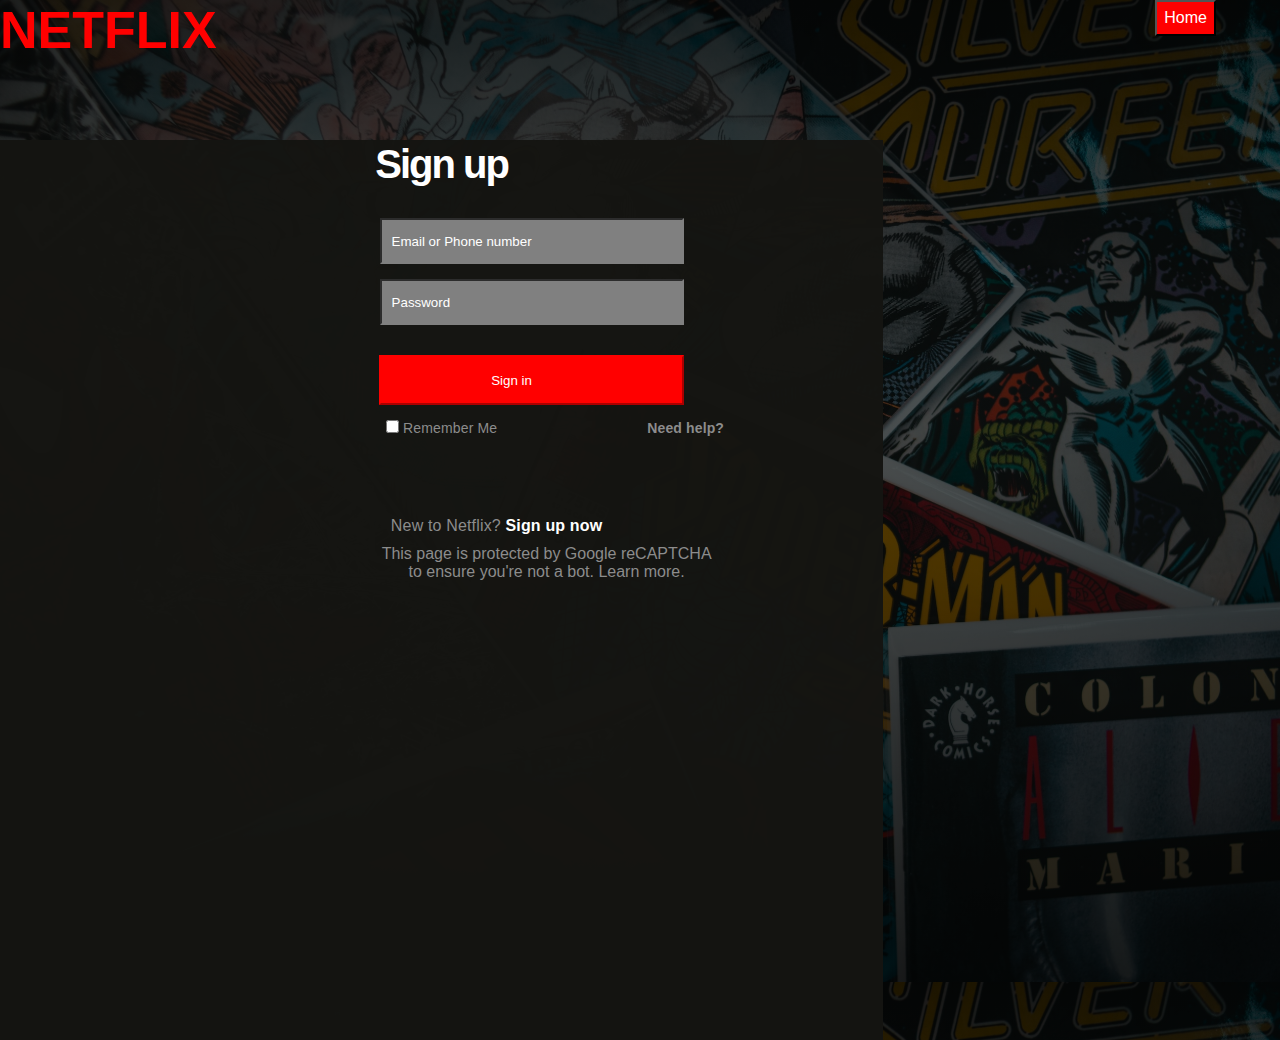
<file: about.html>
<!DOCTYPE html>
<html lang="en">
  <head>
    <meta charset="UTF-8" />
    <meta http-equiv="X-UA-Compatible" content="IE=edge" />
    <meta name="viewport" content="width=device-width, initial-scale=1.0" />
    <title>login page</title>
    <link rel="stylesheet" href="./about.css" />
  </head>
  <body>
    <div class="container">
      <!-- child1 -->
      <div class="navbar">
        <p>NETFLIX</p>
      </div>

      <!-- child2 -->
      <div id="Home">
        <a href="index.html"><button>Home</button></a>
      </div>
    </div>
    <!-- big container -->
    <div class="hcontainer">
      <!-- sign up -->
      <h2 class="sgup">Sign up</h2>

      <!--email and phone  -->
      <div class="pmail">
        <input type="text" placeholder="Email or Phone number" id="pmail" />
      </div>
      <!-- password -->
      <div class="password">
        <input
          type="password"
          name="password"
          id="password"
          placeholder="Password"
        />
      </div>
      <!-- signin -->
      <div class="submit">
        <input type="submit" value="Sign in" id="submit" />
      </div>

      <!-- remember me -->
      <div class="checkbox">
        <div class="cmember">
          <input type="checkbox" name="Rememberme" id="Rememberme" />

          <label for="Remember Me">Remember Me</label>
        </div>

        <!-- Need help -->
        <h3 class="help">Need help?</h3>
      </div>

      <!-- new to netflix? -->

      <p class="newnet">
        New to Netflix? <span class="span"> Sign up now</span>
      </p>

      <!-- recaptcha -->
      <p class="capcha">
        This page is protected by Google reCAPTCHA <br />
        to ensure you're not a bot. Learn more.
      </p>
    </div>
  </body>
</html>
</file>
<file: about.css>
* {
  margin: 0;
  padding: 0;
}

#Home a button {
  background-color: red;
  font-size: 16px;
  font-weight: 500;
  letter-spacing: 0em;
  color: white;
  padding: 7px;
}

#Home a {
  text-decoration: none;
}

.sgup {
  color: white;
  font-weight: 700;
  /* font-family: ; */
  font-size: 40px;
  font-weight: 600;
  line-height: 48px;
  letter-spacing: -0.05em;
}

body {
  background-image: url(netflix.svg);
  font-family: "Inter", sans-serif;
}

.navbar p {
  color: red;
  font-size: 52px;
  font-weight: 800;
}
.container {
  display: flex;
  justify-content: space-between;
  width: 95%;
}

.hcontainer {
  display: flex;
  flex-direction: column;
  text-align: center;
  /* margin-right: 400px; */
  margin-top: 80px;
  background-color: #141411fa;
  width: 69%;
  height: 100vh;
}
.pmail {
  margin-top: 30px;
  margin-left: 180px;
}
.password {
  margin-left: 180px;
  margin-top: 15px;
}
.submit {
  margin-top: 30px;
}

input::placeholder {
  color: white;
  padding-left: 10px;
}
#pmail,
#password {
  width: 300px;
  padding: 16px 0;
  height: 10px;
  background-color: grey;
  border-color: grey;
}
#submit {
  background-color: red;
  color: white;
  border-color: red;
  height: 50px;
  padding: 0 150px 0 110px;
  margin-left: 180px;
}
/* label {
  padding-bottom: 10px;
} */
.checkbox {
  padding-top: 15px;
  display: flex;
  justify-content: right;
  width: 65%;
  color: #8c8c8c;
  font-size: 14px;
  letter-spacing: 0.01em;
  margin-left: -30px;
  gap: 10px;
  /* display: flex;
  justify-content: space-between; */
}
.help {
  margin-left: 100px;
  font-size: 14px;
  padding-left: 40px;
  letter-spacing: 0.01em;
  margin-right: 30px;
}
.checkbox {
  margin-left: 180px;
}

.newnet {
  font-size: 16px;
  letter-spacing: 0.01em;
  color: #8c8c8c;
  margin-top: 80px;
  margin-left: 110px;
  font-weight: 500;
  line-height: 19px;
}
.span {
  color: white;
  font-weight: 900;
}
.capcha {
  color: #8c8c8c;
  margin-top: 10px;
  padding-left: 210px;
}
/* .cmember {
  margin-left: 100px;
} */
</file>
